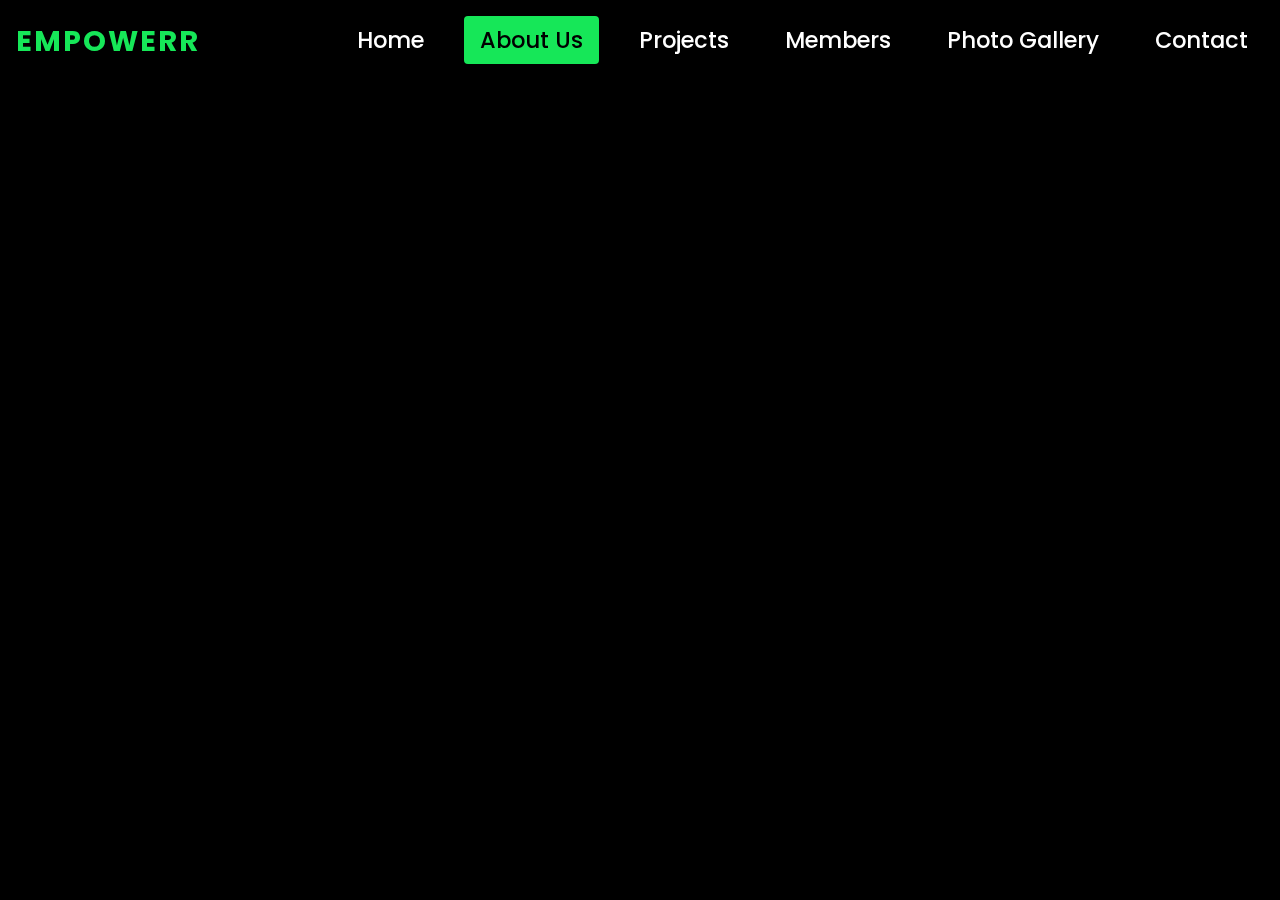
<file: about.html>
<!DOCTYPE html>
<html lang="en">
<head>
    <meta charset="UTF-8" />
    <meta name="viewport" content="width=device-width, initial-scale=1.0"/>
    <title>EMPOWERR - About Us</title>
    <link rel="stylesheet" href="styles.css" />
    <link rel="preconnect" href="https://fonts.googleapis.com">
    <link rel="preconnect" href="https://fonts.gstatic.com" crossorigin>
    <!-- Example font: Poppins -->
    <link href="https://fonts.googleapis.com/css2?family=Poppins:wght@300;500;700&display=swap" rel="stylesheet">
</head>
<body>
    <!-- Preloader -->
    <div id="preloader">
        <div class="logo-animation">
            <!-- Split the logo into individual letters as before -->
            <span class="logo-letter">E</span>
            <span class="logo-letter">M</span>
            <span class="logo-letter">P</span>
            <span class="logo-letter">O</span>
            <span class="logo-letter">W</span>
            <span class="logo-letter">E</span>
            <span class="logo-letter">R</span>
            <span class="logo-letter">R</span>
        </div>
    </div>

    <!-- Header -->
    <header class="header">
        <nav class="nav">
            <div class="logo">EMPOWERR</div>
            <div class="hamburger" id="hamburger">
                <span class="bar"></span>
                <span class="bar"></span>
                <span class="bar"></span>
            </div>
            <ul class="nav-links" id="nav-menu">
                <li><a href="index.html">Home</a></li>
                <li><a href="about.html" class="active">About Us</a></li>
                <li><a href="projects.html">Projects</a></li>
                <li><a href="members.html">Members</a></li>
                <li><a href="gallery.html">Photo Gallery</a></li>
                <li><a href="contact.html">Contact</a></li>
            </ul>
        </nav>
    </header>

    <!-- About Us Content -->
    <section class="content-section">
        <div class="container">
            <h2>About EMPOWERR</h2>
            <p>EMPOWERR is a student-led initiative dedicated to community empowerment, education, and sustainable development. Since 2020, we've raised significant funds, forged partnerships with leading corporations, and expanded our network to over 35 schools globally.</p>
        </div>
    </section>

    <!-- About Stats Section -->
    <section class="about-stats-section">
        <div class="container stats-grid">
            <div class="stat-card">
                <h3><span class="typewriter-number" data-target="50000">0</span><span class="plus">+</span></h3>
                <p>Funds Raised (USD)</p>
            </div>
            <div class="stat-card">
                <h3><span class="typewriter-number" data-target="10">0</span><span class="plus">+</span></h3>
                <p>Partner Organizations</p>
            </div>
            <div class="stat-card">
                <h3><span class="typewriter-number" data-target="35">0</span><span class="plus">+</span></h3>
                <p>Schools Engaged</p>
            </div>
            <div class="stat-card">
                <h3><span class="typewriter-number" data-target="30">0</span><span class="plus">+</span></h3>
                <p>Team Members</p>
            </div>
        </div>
    </section>

    <!-- Footer -->
    <footer class="footer">
        <div class="container footer-content">
            <p>&copy; 2020-2024 EMPOWERR. All rights reserved.</p>
        </div>
    </footer>

    <script src="script.js"></script>
</body>
</html>
</file>
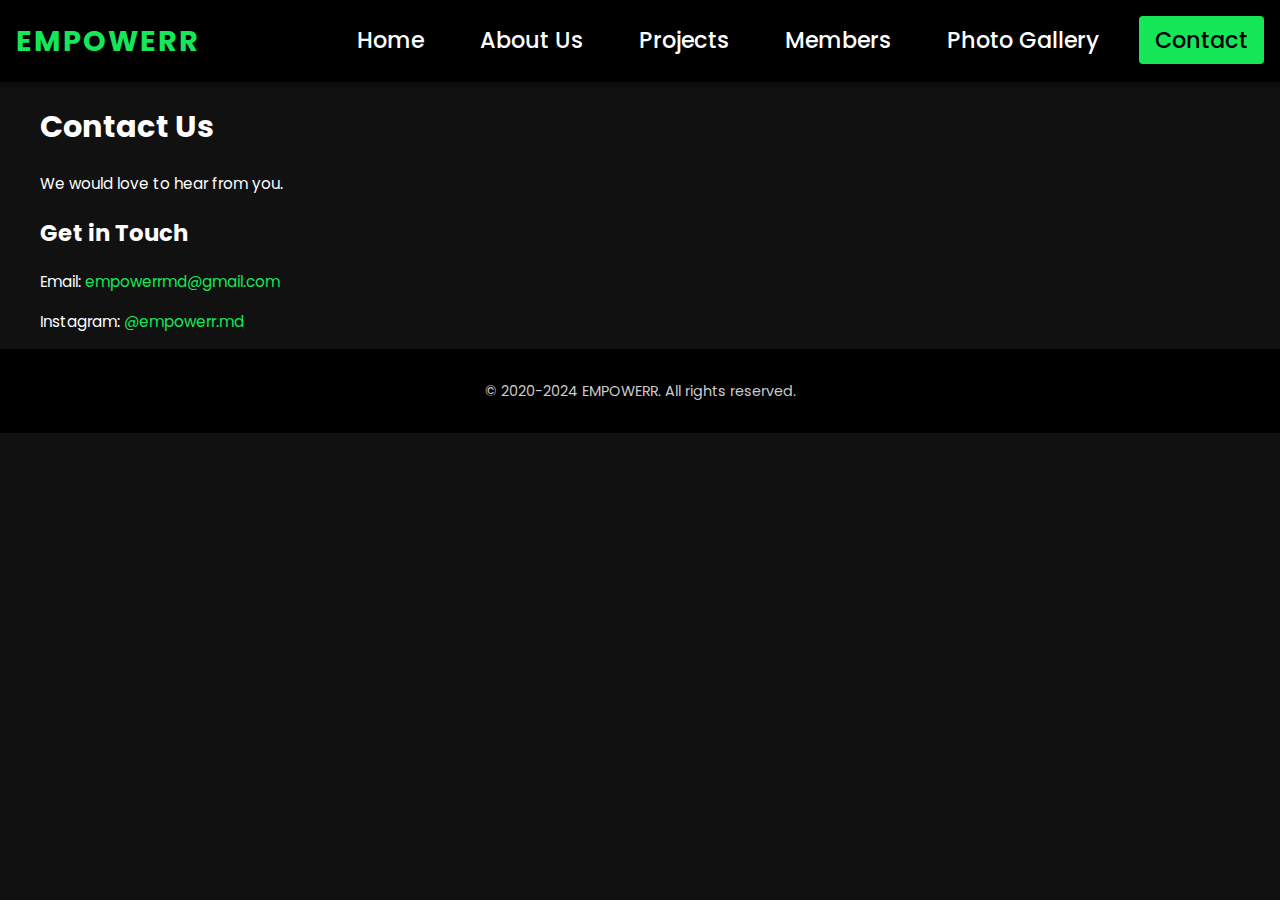
<file: contact.html>
<!DOCTYPE html>
<html lang="en">
<head>
    <meta charset="UTF-8"/>
    <meta name="viewport" content="width=device-width, initial-scale=1.0"/>
    <title>EMPOWERR - Contact</title>
    <link rel="stylesheet" href="styles.css"/>
    <link rel="preconnect" href="https://fonts.googleapis.com">
    <link rel="preconnect" href="https://fonts.gstatic.com" crossorigin>
    <link href="https://fonts.googleapis.com/css2?family=Poppins:wght@300;500;700&display=swap" rel="stylesheet">
</head>
<body>
    <header class="header">
        <nav class="nav">
            <div class="logo">EMPOWERR</div>
            <ul class="nav-links">
                <li><a href="index.html">Home</a></li>
                <li><a href="about.html">About Us</a></li>
                <li><a href="projects.html">Projects</a></li>
                <li><a href="members.html">Members</a></li>
                <li><a href="gallery.html">Photo Gallery</a></li>
                <li><a href="contact.html" class="active">Contact</a></li>
            </ul>
        </nav>
    </header>

    <section class="page-hero">
        <div class="container">
            <h1>Contact Us</h1>
            <p>We would love to hear from you.</p>
        </div>
    </section>

    <section class="contact-section">
        <div class="container">
            <h2>Get in Touch</h2>
            <p>Email: <a href="mailto:empowerrmd@gmail.com">empowerrmd@gmail.com</a></p>
            <p>Instagram: <a href="https://www.instagram.com/empowerr.md" target="_blank">@empowerr.md</a></p>
        </div>
    </section>

    <footer class="footer">
        <div class="container footer-content">
            <p>&copy; 2020-2024 EMPOWERR. All rights reserved.</p>
        </div>
    </footer>
</body>
</html>
</file>
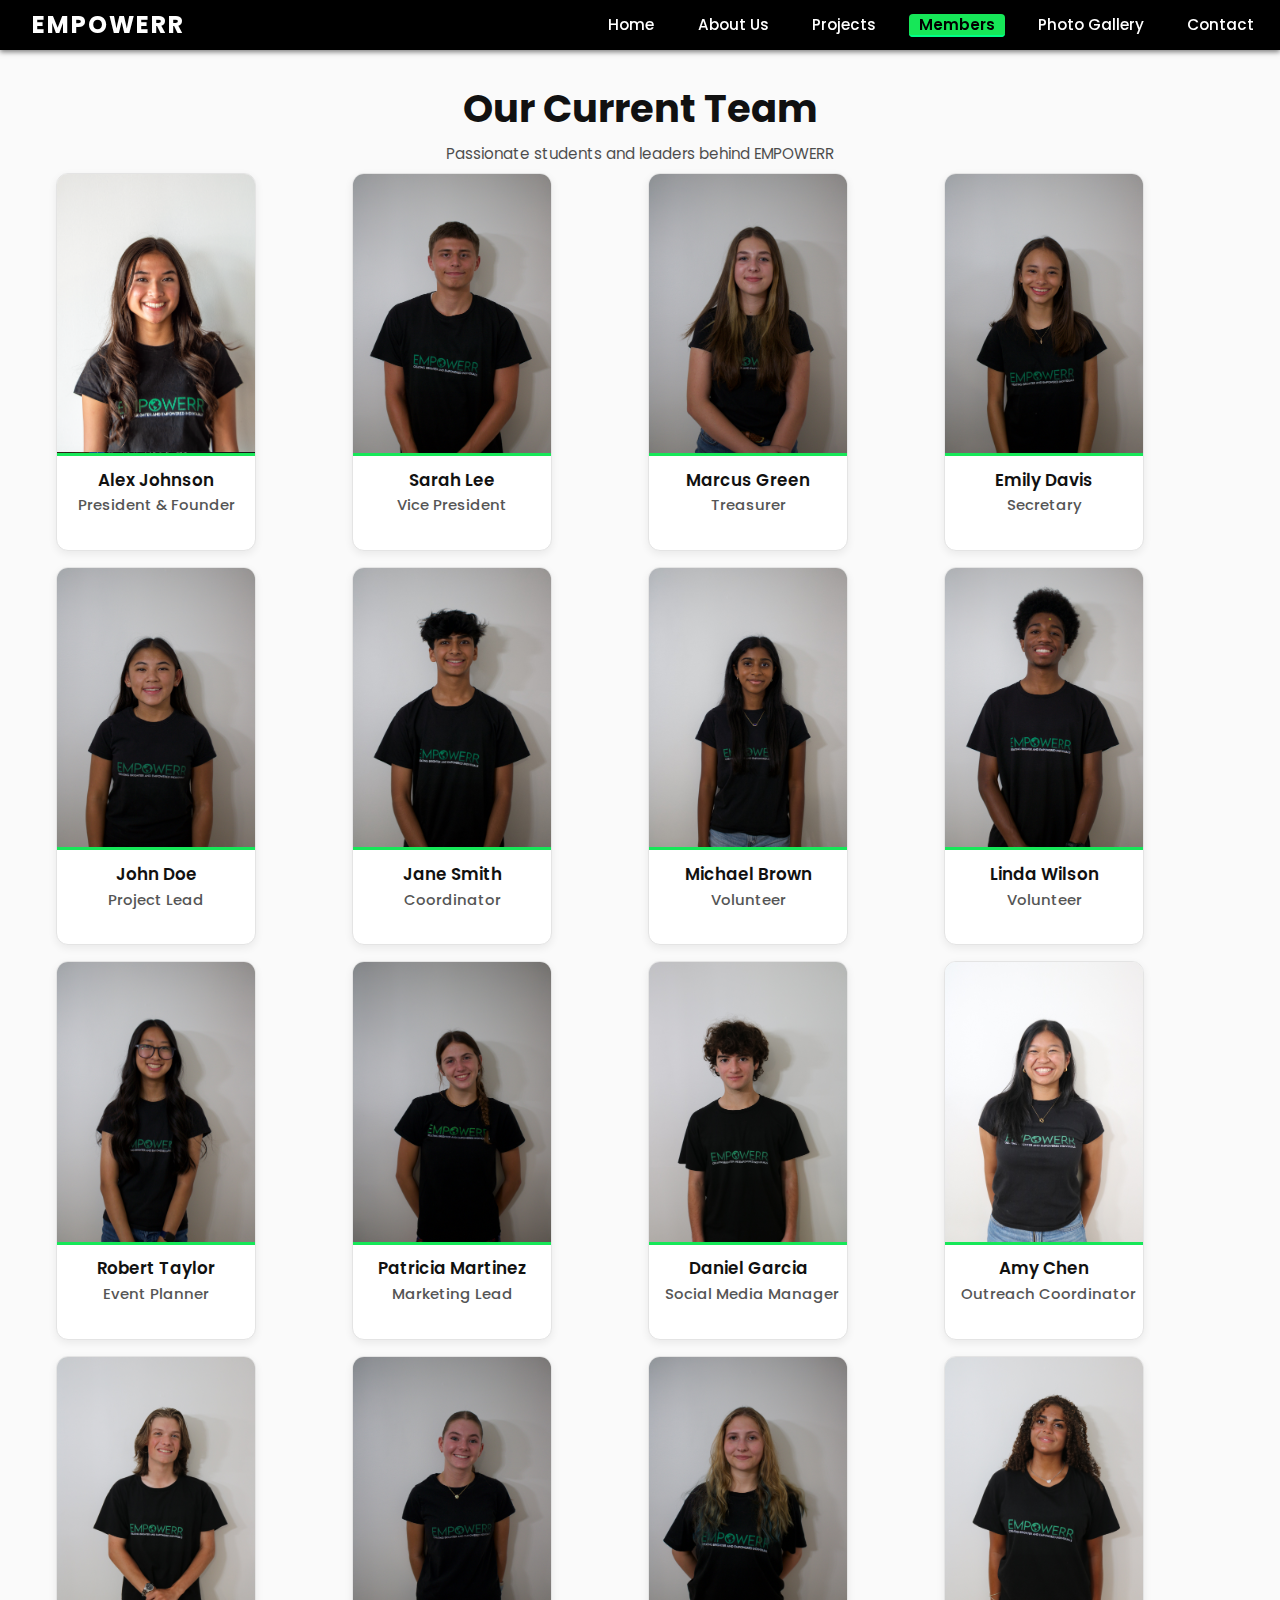
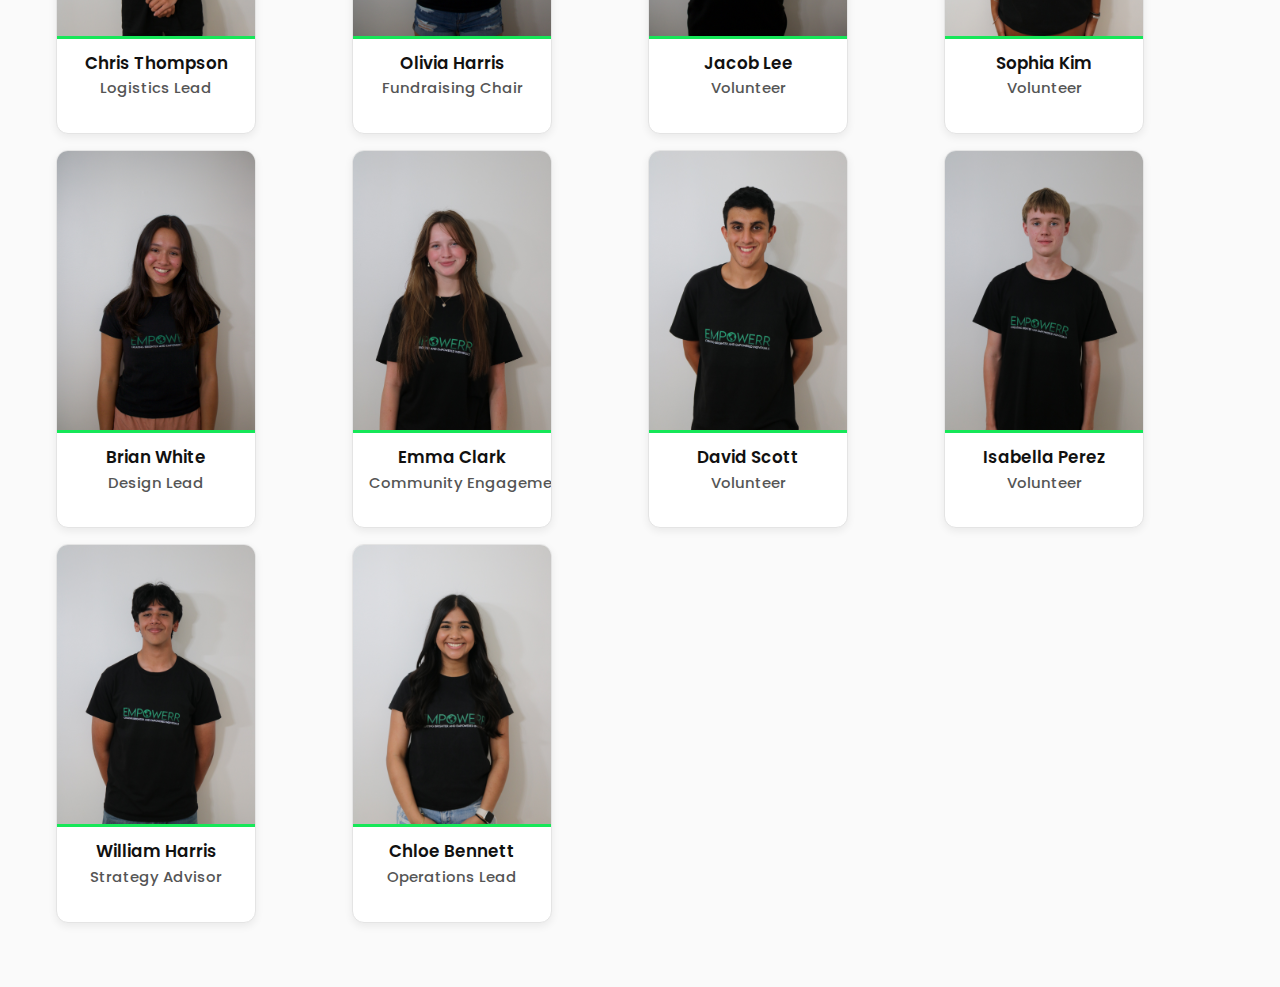
<file: members.html>
<!DOCTYPE html>
<html lang="en">
<head>
  <meta charset="UTF-8"/>
  <meta name="viewport" content="width=device-width,initial-scale=1.0"/>
  <title>EMPOWERR – Members</title>
  <link href="https://fonts.googleapis.com/css2?family=Poppins:wght@300;500;700&display=swap" rel="stylesheet"/>
  <link rel="stylesheet" href="styles.css"><!-- keep your global styles -->

  <style>
    /* ---------- base ---------- */
* {
  box-sizing: border-box;
  margin: 0;
  padding: 0;
}

body {
  font-family: 'Poppins', sans-serif;
  background: #fafafa;
  color: #111;
  line-height: 1.4;
}

header {
  background: #111;
  padding: 1rem 0;
}

header .logo {
  color: #fff;
  font-weight: 700;
  font-size: 1.5rem;
  margin-left: 1rem;
}

.nav-links a {
  color: #fff;
  text-decoration: none;
  padding: 0 .6rem;
  font-size: .95rem;
}

.nav-links .active {
  font-weight: 600;
  border-bottom: 2px solid #00ff88;
}

h1 {
  font-size: 2.4rem;
  font-weight: 700;
  text-align: center;
  margin: 2rem 0 .5rem;
}

p.sub {
  opacity: .75;
  text-align: center;
  margin-bottom: 0.5rem;
}

.container {
  max-width: 1200px;
  margin: auto;
  padding: 0 1rem;
}

/* ---------- grid ---------- */
.members-grid {
  display: grid;
  grid-template-columns: repeat(auto-fit, minmax(280px, 1fr));
  gap: 16px;
  padding-bottom: 4rem;
}

/* ---------- card ---------- */
.member-card {
  background: #fff;
  border: 1px solid #e4e4e4;
  border-radius: 12px;
  overflow: hidden;
  box-shadow: 0 3px 8px rgba(0, 0, 0, .07);
  transition: transform .25s ease, box-shadow .25s ease;
}

.member-card:hover {
  transform: translateY(-4px);
  box-shadow: 0 6px 16px rgba(0, 0, 0, .12);
}

.photo {
  width: 100%;
  height: 75%; /* keeps the image tall but leaves room for text */
  object-fit: cover;
  display: block;
}

.info {
  padding: 0.8rem 1rem 1rem; /* less white space below */
}

.member-name {
  font-size: 1.05rem;
  font-weight: 600;
  margin-bottom: 0.2rem;
  color: #111;
}

.role {
  font-size: .93rem;
  font-weight: 500;
  color: #555;
}

/* ---------- mobile tweaks ---------- */
@media (max-width: 600px) {
  .photo {
    height: 200px;
  }
}

  </style>
</head>
<body>

  <!-- ===== Header / Navigation ===== -->
  <header class="header">
    <nav class="nav">
      <div class="logo">EMPOWERR</div>
      <ul class="nav-links" id="nav-menu">
        <li><a href="index.html">Home</a></li>
        <li><a href="about.html">About Us</a></li>
        <li><a href="projects.html">Projects</a></li>
        <li><a href="members.html" class="active">Members</a></li>
        <li><a href="gallery.html">Photo Gallery</a></li>
        <li><a href="contact.html">Contact</a></li>
      </ul>
    </nav>
  </header>

  <!-- ===== Hero ===== -->
  <h1>Our Current Team</h1>
  <p class="sub">Passionate students and leaders behind EMPOWERR</p>

  <!-- ===== Members Grid ===== -->
  <div class="container">
    <div class="members-grid">

      <!-- repeat pattern for all 22 headshots -->
      <div class="member-card">
        <img class="photo" src="headshots/headshot1.png" alt="Alex Johnson">
        <div class="info">
          <div class="member-name">Alex Johnson</div>
          <div class="role">President &amp; Founder</div>
        </div>
      </div>

      <div class="member-card">
        <img class="photo" src="headshots/headshot2.JPEG" alt="Sarah Lee">
        <div class="info">
          <div class="member-name">Sarah Lee</div>
          <div class="role">Vice President</div>
        </div>
      </div>

      <div class="member-card">
        <img class="photo" src="headshots/headshot3.JPEG" alt="Marcus Green">
        <div class="info">
          <div class="member-name">Marcus Green</div>
          <div class="role">Treasurer</div>
        </div>
      </div>

      <div class="member-card">
        <img class="photo" src="headshots/headshot4.JPEG" alt="Emily Davis">
        <div class="info">
          <div class="member-name">Emily Davis</div>
          <div class="role">Secretary</div>
        </div>
      </div>

      <div class="member-card">
        <img class="photo" src="headshots/headshot5.JPEG" alt="John Doe">
        <div class="info">
          <div class="member-name">John Doe</div>
          <div class="role">Project Lead</div>
        </div>
      </div>

      <div class="member-card">
        <img class="photo" src="headshots/headshot6.JPEG" alt="Jane Smith">
        <div class="info">
          <div class="member-name">Jane Smith</div>
          <div class="role">Coordinator</div>
        </div>
      </div>

      <div class="member-card">
        <img class="photo" src="headshots/headshot7.JPEG" alt="Michael Brown">
        <div class="info">
          <div class="member-name">Michael Brown</div>
          <div class="role">Volunteer</div>
        </div>
      </div>

      <div class="member-card">
        <img class="photo" src="headshots/headshot8.JPEG" alt="Linda Wilson">
        <div class="info">
          <div class="member-name">Linda Wilson</div>
          <div class="role">Volunteer</div>
        </div>
      </div>

      <div class="member-card">
        <img class="photo" src="headshots/headshot9.JPEG" alt="Robert Taylor">
        <div class="info">
          <div class="member-name">Robert Taylor</div>
          <div class="role">Event Planner</div>
        </div>
      </div>

      <div class="member-card">
        <img class="photo" src="headshots/headshot10.JPEG" alt="Patricia Martinez">
        <div class="info">
          <div class="member-name">Patricia Martinez</div>
          <div class="role">Marketing Lead</div>
        </div>
      </div>

      <div class="member-card">
        <img class="photo" src="headshots/headshot11.JPEG" alt="Daniel Garcia">
        <div class="info">
          <div class="member-name">Daniel Garcia</div>
          <div class="role">Social Media Manager</div>
        </div>
      </div>

      <div class="member-card">
        <img class="photo" src="headshots/headshot12.JPEG" alt="Amy Chen">
        <div class="info">
          <div class="member-name">Amy Chen</div>
          <div class="role">Outreach Coordinator</div>
        </div>
      </div>

      <div class="member-card">
        <img class="photo" src="headshots/headshot13.JPEG" alt="Chris Thompson">
        <div class="info">
          <div class="member-name">Chris Thompson</div>
          <div class="role">Logistics Lead</div>
        </div>
      </div>

      <div class="member-card">
        <img class="photo" src="headshots/headshot14.JPEG" alt="Olivia Harris">
        <div class="info">
          <div class="member-name">Olivia Harris</div>
          <div class="role">Fundraising Chair</div>
        </div>
      </div>

      <div class="member-card">
        <img class="photo" src="headshots/headshot15.JPEG" alt="Jacob Lee">
        <div class="info">
          <div class="member-name">Jacob Lee</div>
          <div class="role">Volunteer</div>
        </div>
      </div>

      <div class="member-card">
        <img class="photo" src="headshots/headshot16.JPEG" alt="Sophia Kim">
        <div class="info">
          <div class="member-name">Sophia Kim</div>
          <div class="role">Volunteer</div>
        </div>
      </div>

      <div class="member-card">
        <img class="photo" src="headshots/headshot17.JPEG" alt="Brian White">
        <div class="info">
          <div class="member-name">Brian White</div>
          <div class="role">Design Lead</div>
        </div>
      </div>

      <div class="member-card">
        <img class="photo" src="headshots/headshot18.JPEG" alt="Emma Clark">
        <div class="info">
          <div class="member-name">Emma Clark</div>
          <div class="role">Community Engagement</div>
        </div>
      </div>

      <div class="member-card">
        <img class="photo" src="headshots/headshot19.JPEG" alt="David Scott">
        <div class="info">
          <div class="member-name">David Scott</div>
          <div class="role">Volunteer</div>
        </div>
      </div>

      <div class="member-card">
        <img class="photo" src="headshots/headshot20.JPEG" alt="Isabella Perez">
        <div class="info">
          <div class="member-name">Isabella Perez</div>
          <div class="role">Volunteer</div>
        </div>
      </div>

      <div class="member-card">
        <img class="photo" src="headshots/headshot21.JPEG" alt="William Harris">
        <div class="info">
          <div class="member-name">William Harris</div>
          <div class="role">Strategy Advisor</div>
        </div>
      </div>

      <div class="member-card">
        <img class="photo" src="headshots/headshot22.JPEG" alt="Chloe Bennett">
        <div class="info">
          <div class="member-name">Chloe Bennett</div>
          <div class="role">Operations Lead</div>
        </div>
      </div>

    </div>
  </div>

</body>
</html>
</file>
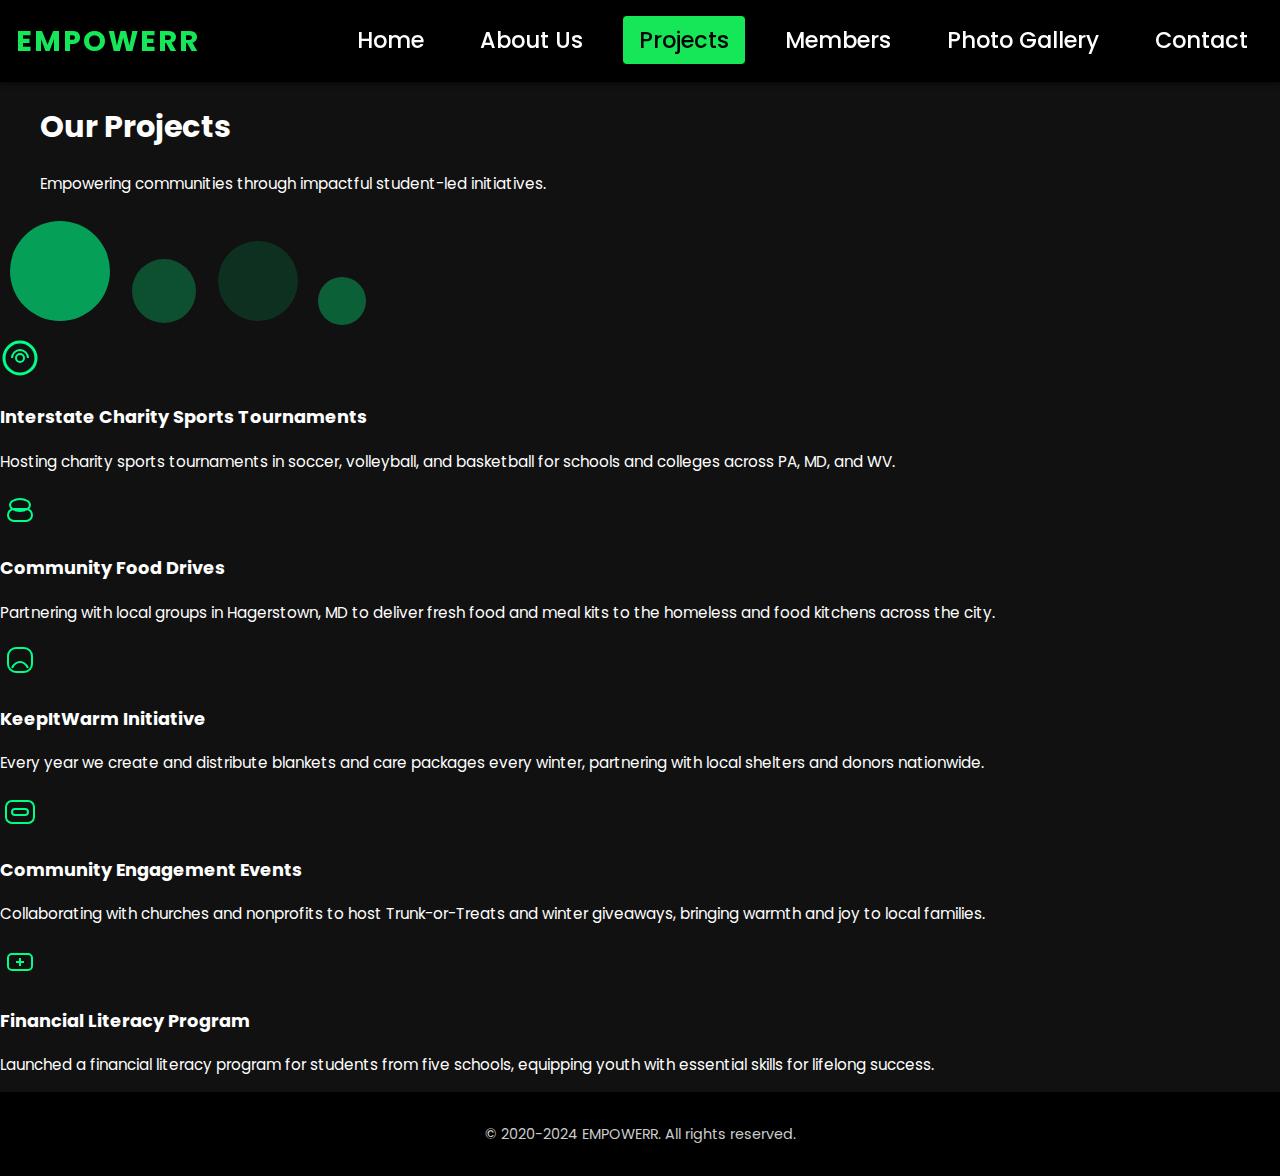
<file: projects.html>
<!DOCTYPE html>
<html lang="en">
<head>
    <meta charset="UTF-8"/>
    <meta name="viewport" content="width=device-width, initial-scale=1.0"/>
    <title>EMPOWERR - Projects</title>
    <link rel="stylesheet" href="styles.css"/>
    <link rel="preconnect" href="https://fonts.googleapis.com">
    <link rel="preconnect" href="https://fonts.gstatic.com" crossorigin>
    <link href="https://fonts.googleapis.com/css2?family=Poppins:wght@300;500;700&display=swap" rel="stylesheet">
</head>
<body>
    <header class="header">
        <nav class="nav">
            <div class="logo">EMPOWERR</div>
            <div class="hamburger" id="hamburger">
                <span class="bar"></span>
                <span class="bar"></span>
                <span class="bar"></span>
            </div>
            <ul class="nav-links" id="nav-menu">
                <li><a href="index.html">Home</a></li>
                <li><a href="about.html">About Us</a></li>
                <li><a href="projects.html" class="active">Projects</a></li>
                <li><a href="members.html">Members</a></li>
                <li><a href="gallery.html">Photo Gallery</a></li>
                <li><a href="contact.html">Contact</a></li>
            </ul>
        </nav>
    </header>

    <section class="projects-hero">
        <div class="container">
            <h1 class="projects-header">Our Projects</h1>
            <p class="projects-subtitle">Empowering communities through impactful student-led initiatives.</p>
        </div>
    </section>
    <section class="projects-glass-section">
        <div class="projects-bg-particles" aria-hidden="true">
            <!-- Subtle animated SVG particles/gradients -->
            <svg class="particle particle-1" width="120" height="120"><circle cx="60" cy="60" r="50" fill="#00ff8899"/></svg>
            <svg class="particle particle-2" width="80" height="80"><circle cx="40" cy="40" r="32" fill="#00ff8844"/></svg>
            <svg class="particle particle-3" width="100" height="100"><circle cx="50" cy="50" r="40" fill="#00ff8822"/></svg>
            <svg class="particle particle-4" width="60" height="60"><circle cx="30" cy="30" r="24" fill="#00ff8855"/></svg>
        </div>
        <div class="projects-glass-grid">
            <!-- Card 1 -->
            <div class="glass-card" style="--i:1">
                <div class="glass-icon">
                    <!-- Sports SVG -->
                    <svg width="40" height="40" viewBox="0 0 40 40" fill="none" xmlns="http://www.w3.org/2000/svg"><circle cx="20" cy="20" r="16" stroke="#00ff88" stroke-width="3"/><path d="M12 20a8 8 0 0 1 16 0" stroke="#00ff88" stroke-width="2"/><circle cx="20" cy="20" r="4" stroke="#00ff88" stroke-width="2"/></svg>
                </div>
                <h3 class="glass-title">Interstate Charity Sports Tournaments</h3>
                <p class="glass-desc">Hosting charity sports tournaments in soccer, volleyball, and basketball for schools and colleges across PA, MD, and WV.</p>
            </div>
            <!-- Card 2 -->
            <div class="glass-card" style="--i:2">
                <div class="glass-icon">
                    <!-- Food SVG -->
                    <svg width="40" height="40" viewBox="0 0 40 40" fill="none" xmlns="http://www.w3.org/2000/svg"><rect x="8" y="20" width="24" height="12" rx="6" stroke="#00ff88" stroke-width="2"/><ellipse cx="20" cy="16" rx="10" ry="6" stroke="#00ff88" stroke-width="2"/></svg>
                </div>
                <h3 class="glass-title">Community Food Drives</h3>
                <p class="glass-desc">Partnering with local groups in Hagerstown, MD to deliver fresh food and meal kits to the homeless and food kitchens across the city.</p>
            </div>
            <!-- Card 3 -->
            <div class="glass-card" style="--i:3">
                <div class="glass-icon">
                    <!-- Blanket SVG -->
                    <svg width="40" height="40" viewBox="0 0 40 40" fill="none" xmlns="http://www.w3.org/2000/svg"><rect x="8" y="8" width="24" height="24" rx="8" stroke="#00ff88" stroke-width="2"/><path d="M12 28c4-8 12-8 16 0" stroke="#00ff88" stroke-width="2"/></svg>
                </div>
                <h3 class="glass-title">KeepItWarm Initiative</h3>
                <p class="glass-desc">Every year we create and distribute blankets and care packages every winter, partnering with local shelters and donors nationwide.</p>
            </div>
            <!-- Card 4 -->
            <div class="glass-card" style="--i:4">
                <div class="glass-icon">
                    <!-- Events SVG -->
                    <svg width="40" height="40" viewBox="0 0 40 40" fill="none" xmlns="http://www.w3.org/2000/svg"><rect x="6" y="10" width="28" height="22" rx="6" stroke="#00ff88" stroke-width="2"/><rect x="12" y="18" width="16" height="6" rx="3" stroke="#00ff88" stroke-width="2"/></svg>
                </div>
                <h3 class="glass-title">Community Engagement Events</h3>
                <p class="glass-desc">Collaborating with churches and nonprofits to host Trunk-or-Treats and winter giveaways, bringing warmth and joy to local families.</p>
            </div>
            <!-- Card 5 -->
            <div class="glass-card" style="--i:5">
                <div class="glass-icon">
                    <!-- Finance SVG -->
                    <svg width="40" height="40" viewBox="0 0 40 40" fill="none" xmlns="http://www.w3.org/2000/svg"><rect x="8" y="12" width="24" height="16" rx="4" stroke="#00ff88" stroke-width="2"/><path d="M20 16v8M16 20h8" stroke="#00ff88" stroke-width="2"/></svg>
                </div>
                <h3 class="glass-title">Financial Literacy Program</h3>
                <p class="glass-desc">Launched a financial literacy program for students from five schools, equipping youth with essential skills for lifelong success.</p>
            </div>
        </div>
    </section>

    <footer class="footer">
        <div class="container footer-content">
            <p>&copy; 2020-2024 EMPOWERR. All rights reserved.</p>
        </div>
    </footer>
    <script src="script.js"></script>
    <!-- Google tag (gtag.js) -->
<script async src="https://www.googletagmanager.com/gtag/js?id=G-0G5XESPTG0"></script>
<script>
  window.dataLayer = window.dataLayer || [];
  function gtag(){dataLayer.push(arguments);}
  gtag('js', new Date());

  gtag('config', 'G-0G5XESPTG0');
</script>
</body>
</html>
</file>
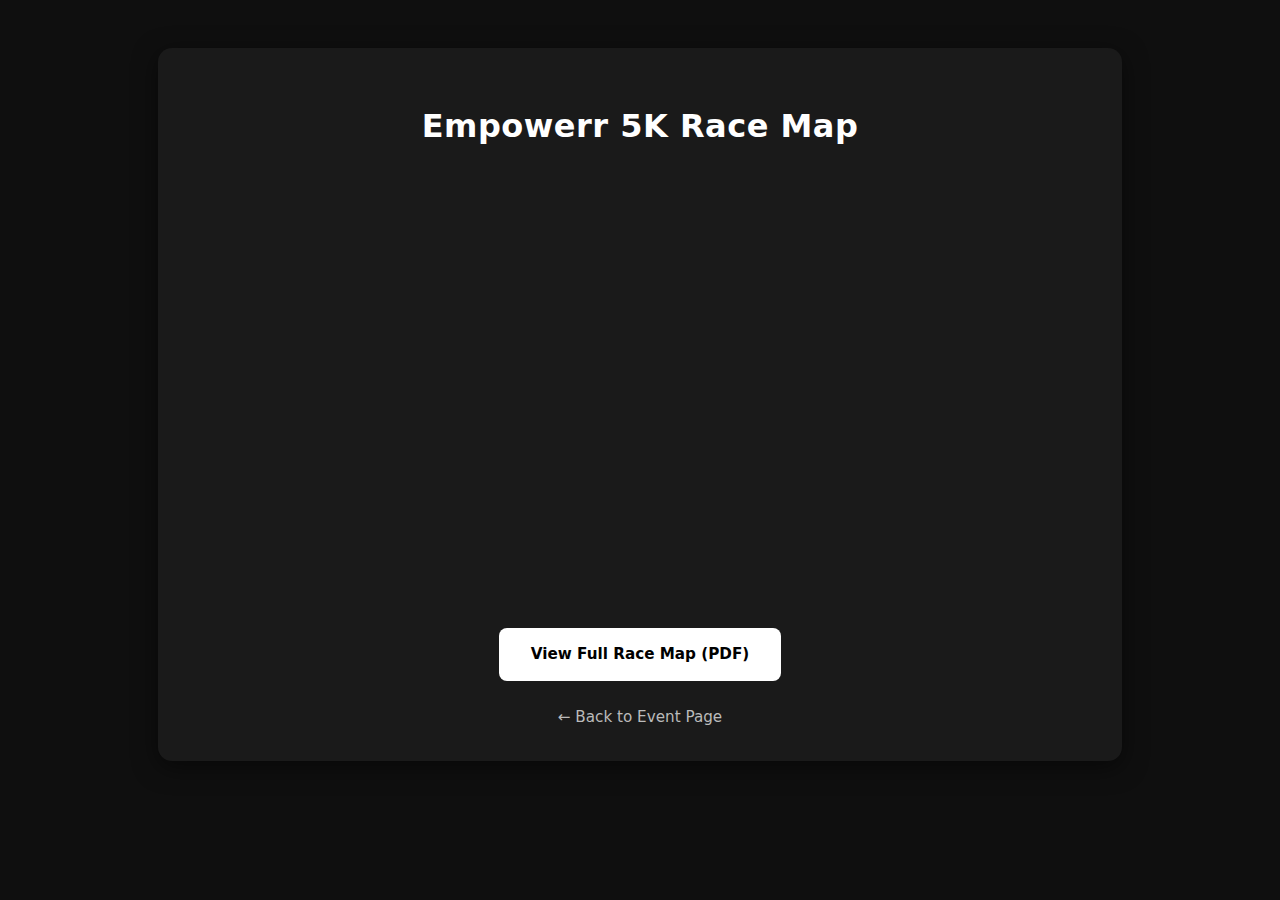
<file: race-map.html>
<!DOCTYPE html>
<html lang="en">
<head>
  <meta charset="UTF-8" />
  <meta name="viewport" content="width=device-width, initial-scale=1.0"/>
  <title>Race Map – Empowerr 5K</title>
  <link rel="stylesheet" href="styles.css">

  <style>
    body {
      font-family: system-ui, sans-serif;
      margin: 0;
      padding: 0;
      background: #0f0f0f; /* dark background */
      color: #f5f5f5; /* light text */
    }

    .map-container {
      max-width: 900px;
      margin: 3rem auto;
      padding: 2rem;
      background: #1a1a1a; /* card dark background */
      border-radius: 14px;
      box-shadow: 0 6px 25px rgba(0, 0, 0, 0.5);
      text-align: center;
    }

    .map-container h1 {
      font-size: 2rem;
      font-weight: 700;
      margin-bottom: 1.5rem;
      color: #fff;
      letter-spacing: 0.5px;
    }

    iframe {
      border: 0;
      width: 100%;
      height: 420px;
      border-radius: 10px;
      margin-bottom: 1.5rem;
    }

    .pdf-link {
      display: inline-block;
      padding: 0.9rem 2rem;
      background: #fff;
      color: #000;
      font-weight: 600;
      text-decoration: none;
      border-radius: 8px;
      transition: all 0.3s ease;
    }
    .pdf-link:hover {
      background: #11ae43;
    }

    .back-link {
      display: inline-block;
      margin-top: 1.5rem;
      font-size: 0.95rem;
      color: #bbb;
      text-decoration: none;
      transition: color 0.3s ease;
    }
    .back-link:hover {
      color: #fff;
    }
  </style>
</head>
<body>

  <div class="map-container">
    <h1>Empowerr 5K Race Map</h1>
    
    <!-- Google Maps Embed -->
    <iframe src="https://www.google.com/maps/embed?pb=!1m18!1m12!1m3!1d3071.4383555643294!2d-77.71888562402614!3d39.6623528715709!2m3!1f0!2f0!3f0!3m2!1i1024!2i768!4f13.1!3m3!1m2!1s0x89c992ce9396860d%3A0x936f3b5acc94dd17!2sNorth%20Hagerstown%20High%20School!5e0!3m2!1sen!2sus!4v1754337701503!5m2!1sen!2sus" allowfullscreen="" loading="lazy" referrerpolicy="no-referrer-when-downgrade"></iframe>

    <!-- Link to Race Map PDF -->
    <a href="/images/race-map.jpg" target="_blank" class="pdf-link">View Full Race Map (PDF)</a>
    
    <!-- Back to main page -->
    <div>
      <a href="register.html" class="back-link">← Back to Event Page</a>
    </div>
  </div>

</body>
</html>
</file>
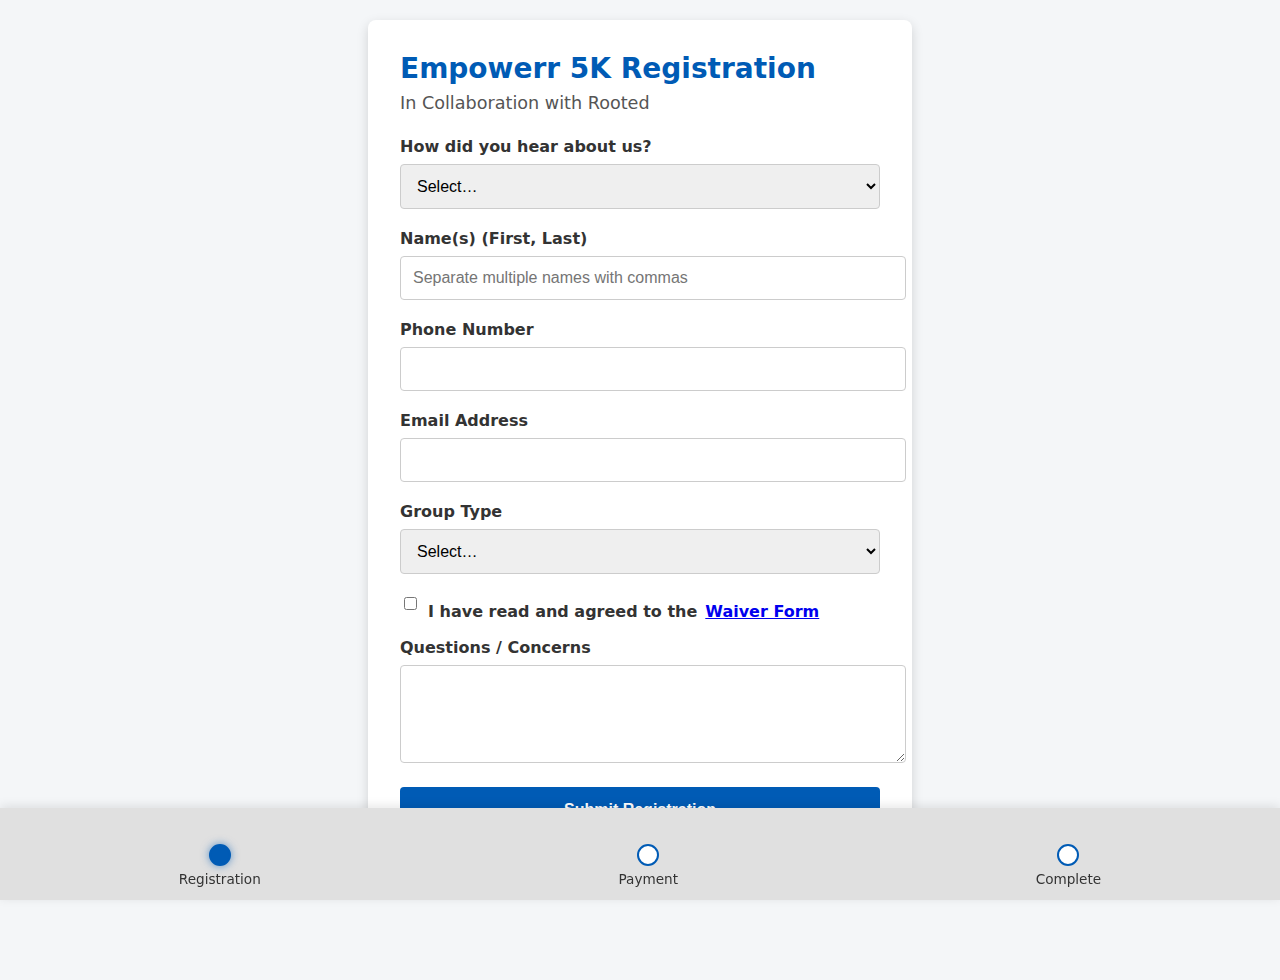
<file: secure-register.html>
<!-- secure-register.html -->
<!DOCTYPE html>
<html lang="en">
<head>
  <meta charset="UTF-8" />
  <meta name="viewport" content="width=device-width, initial-scale=1.0"/>
  <title>Secure Registration – EMPOWERR 5K</title>
  <style>
    body {
      margin: 0;
      font-family: system-ui, sans-serif;
      background: #f4f6f8;
      display: flex;
      align-items: center;
      justify-content: center;
      min-height: 100vh;
      color: #333;
      padding-bottom: 80px; /* leave space for progress bar */
    }
    .card {
      background: #fff;
      max-width: 480px;
      width: 100%;
      border-radius: 8px;
      box-shadow: 0 4px 12px rgba(0,0,0,0.15);
      padding: 2rem;
    }
    .card h1 {
      margin: 0;
      font-size: 1.75rem;
      color: #005bb5;
    }
    .card h2 {
      margin: 0.5rem 0 1.5rem;
      font-size: 1.1rem;
      font-weight: 400;
      color: #555;
    }
    label {
      display: block;
      margin-bottom: 0.5rem;
      font-weight: 600;
    }
    input, select, textarea {
      width: 100%;
      padding: 0.75rem;
      margin-bottom: 1.25rem;
      border: 1px solid #ccc;
      border-radius: 4px;
      font-size: 1rem;
    }
    textarea {
      resize: vertical;
    }
    input:focus, select:focus, textarea:focus {
      outline: none;
      border-color: #005bb5;
      box-shadow: 0 0 0 3px rgba(0,91,181,0.2);
    }
    .checkbox-label {
  display: flex;
  align-items: center;
  gap: 0.5rem; /* space between checkbox and text */
}

.checkbox-label input {
  width: auto;
}

    button {
      width: 100%;
      padding: 0.85rem;
      font-size: 1rem;
      border: none;
      border-radius: 4px;
      cursor: pointer;
      font-weight: 600;
      transition: background .2s;
    }
    .btn-primary {
      background: #005bb5;
      color: #fff;
      margin-bottom: 1rem;
    }
    .btn-primary:hover {
      background: #004699;
    }
    .btn-secondary {
      background: transparent;
      color: #005bb5;
      border: 2px solid #005bb5;
    }
    .btn-secondary:hover {
      background: rgba(0,91,181,0.1);
    }
  
    /* Step visibility */
    .step { display: none; }
    .step.active { display: block; }
  
    /* Progress container */
    .progress-container {
      position: fixed;
      bottom: 0;
      left: 0;
      width: 100%;
      background: #e0e0e0;
      padding: 1rem 0 0.8rem;
      box-shadow: 0 -2px 10px rgba(0,0,0,0.1);
    }
  
    /* Progress bar (one-time gradient animation) */
    .progress-bar {
      height: 12px;
      border-radius: 6px;
      background: linear-gradient(90deg, #0072ff, #00c6ff);
      background-size: 200% 100%;
      width: 0%;
      transition: width 0.6s ease;
    }
    .progress-bar.animate-once {
      animation: gradientOnce 1.2s ease forwards;
    }
    @keyframes gradientOnce {
      0% { background-position: 0% 50%; }
      100% { background-position: 100% 50%; }
    }
  
    /* Step circles */
    .progress-steps {
      display: flex;
      justify-content: space-around;
      align-items: center;
      font-size: 0.85rem;
      font-weight: 500;
      margin-top: 0.5rem;
    }
    .progress-steps span {
      display: flex;
      flex-direction: column;
      align-items: center;
    }
    .progress-steps .circle {
      width: 18px;
      height: 18px;
      border-radius: 50%;
      border: 2px solid #005bb5;
      background: #fff;
      margin-bottom: 0.3rem;
      transition: background 0.3s, box-shadow 0.3s;
    }
    .progress-steps .circle.active {
      background: #005bb5;
      box-shadow: 0 0 8px rgba(0, 91, 181, 0.6);
    }
    .progress-steps .circle.completed {
      background: #005bb5;
    }
    /* Step header styling */
.step-header {
  text-align: center;
  margin-bottom: 1.5rem;
}
.step-header h2 {
  font-size: 1.4rem;
  margin-bottom: 0.3rem;
  color: #005bb5;
}
.step-subtitle {
  font-size: 1rem;
  color: #555;
}
.lock-icon {
  font-weight: 600;
}

/* Info & success boxes */
.info-box, .success-box {
  background: #f9fbfd;
  border: 1px solid #d0e2f5;
  padding: 1rem;
  border-radius: 6px;
  margin-bottom: 1.5rem;
}
.success-box {
  background: #f6fff9;
  border: 1px solid #c6f6d5;
}
.warning-text {
  color: #d93025;
  font-weight: 500;
  margin-top: 0.5rem;
}

/* Button grouping for step actions */
.btn-group {
  display: flex;
  flex-direction: column;
  gap: 0.75rem;
}

 /* ——— Confirmation modal polish (incl. new button sizing) ——— */
 #confirmation-modal{
      display:none; position:fixed; inset:0; z-index:9999;
      background:rgba(0,0,0,.6); backdrop-filter:blur(2px);
      align-items:center; justify-content:center;
    }
    .modal-card{
      background:#fff; width:min(420px,90%); padding:2rem 2.25rem;
      border-radius:10px; box-shadow:0 12px 32px rgba(0,0,0,.25);
      animation:pop .25s ease-out;
    }
    @keyframes pop{0%{transform:scale(.95);opacity:0;}100%{transform:scale(1);opacity:1;}}
    .modal-card h3{margin-top:0;font-size:1.45rem;color:#005bb5;text-align:center;}
    .confirm-row{display:flex;justify-content:space-between;margin:.45rem 0;font-size:.95rem;}
    .confirm-row span:first-child{font-weight:600;}

    /* ——— NEW button tweaks ——— */
    .modal-actions{
      display:flex;
      gap:.5rem;                 /* slightly tighter gap */
      margin-top:1.75rem;
    }
    .modal-actions button{
      flex:1;                    /* each takes 50 % of row */
      padding:.65rem 0;          /* shorter height */
      font-size:.95rem;
    }
    .btn-edit {
      background: white;
      color: black;
      margin-bottom: 1rem;
      border-width: 1.5px;
      border: 2px solid black;
    }
  </style>
</head>
<body>
  <div class="card">
    <h1>Empowerr 5K Registration</h1>
    <h2>In Collaboration with Rooted</h2>

    <!-- Step 1: Registration Form -->
<form id="registration-form" class="step active">
  <label for="hear">How did you hear about us?</label>
  <select id="hear" name="hear" required>
    <option value="">Select…</option>
    <option value="Social Media">Social Media</option>
    <option value="Friend or Family">Friend or Family</option>
    <option value="School or Club">School or Club</option>
    <option value="Community Bulletin">Community Bulletin</option>
    <option value="Other">Other</option>
  </select>

  <label for="name">Name(s) (First, Last)</label>
  <input id="name" name="name" type="text" required placeholder="Separate multiple names with commas">

  <label for="phone">Phone Number</label>
  <input id="phone" name="phone" type="tel" required>

  <label for="email">Email Address</label>
  <input id="email" name="email" type="email" required>

  <label for="tier">Group Type</label>
  <select id="tier" name="tier" required>
    <option value="">Select…</option>
    <option value="Single - $15">Single – $15</option>
    <option value="Single (Cash Day-Of) - $20">Single (Cash Day-Of) – $20</option>
    <option value="Double - $24">Double – $24</option>
    <option value="Quadruplet - $44">Quadruplet – $44</option>
  </select>

  <label class="checkbox-label">
    <input type="checkbox" id="waiver" name="waiver" required>
    I have read and agreed to the <a href="/forms/5Kwaiver_form.pdf" target="_blank">Waiver Form</a>
  </label>

  <label for="questions">Questions / Concerns</label>
  <textarea id="questions" name="questions" rows="4"></textarea>

  <button type="submit" class="btn-primary">Submit Registration</button>
</form>


<!-- Step 2: Payment -->
<div id="payment-step" class="step">
  <div class="step-header">
    <h2><span class="lock-icon">Secure Your Spot</span></h2>
    <p class="step-subtitle">
      We’re so glad you’re joining us! We use GoFundMe because it’s safe, easy, 
      and familiar to our community — and it’s helped us raise funds for past events that make a real impact.
    </p>
  </div>

  <div class="info-box">
    <p>
      To finish your registration, simply donate your ticket amount through our 
      official <strong>Empowerr 5K GoFundMe page</strong>. It’s quick, secure, 
      and every dollar goes directly toward making this event possible.
    </p>
    <p style="color:#555; margin-top:0.5rem;">
      Your contribution helps us cover event costs, support youth-led projects, 
      and keep the Empowerr 5K going strong for years to come. We can’t wait to see you at the start line!
    </p>
  </div>

  <div class="btn-group">
    <button id="gofundme-btn" class="btn-primary">Go to GoFundMe</button>
    <button id="donated-btn" class="btn-secondary">I’ve Already Donated</button>
  </div>
</div>



<!-- Step 3: Completion -->
<div id="completion-step" class="step">
  <div class="step-header">
    <h2>Registration Complete</h2>
    <p class="step-subtitle">Your spot is reserved and confirmed.</p>
  </div>
  <div class="success-box">
    <p>
      We will verify your donation using your provided name(s) and confirm your spot via email.
    </p>
    <p>
      Thank you for supporting the <strong>Empowerr 5K</strong> in collaboration with <strong>Rooted</strong>.
    </p>
  </div>
  <button id="return-btn" class="btn-primary">Return to Home Page</button>
</div>


  <!-- Progress Bar -->
  <div class="progress-container">
    <div class="progress-bar" id="progress-bar"></div>
    <div class="progress-steps">
      <span>
        <div class="circle" id="circle-1"></div>
        Registration
      </span>
      <span>
        <div class="circle" id="circle-2"></div>
        Payment
      </span>
      <span>
        <div class="circle" id="circle-3"></div>
        Complete
      </span>
    
  </div>
  <div id="confirmation-modal">
    <div class="modal-card">
      <h3>Confirm Your Registration</h3>

      <div class="confirm-row"><span>Name:</span><span id="confirm-name"></span></div>
      <div class="confirm-row"><span>Email:</span><span id="confirm-email"></span></div>
      <div class="confirm-row"><span>Ticket:</span><span id="confirm-tier"></span></div>
      <div class="confirm-row"><span>Price:</span><span id="confirm-price"></span></div>

      <div class="modal-actions">
        <button onclick="closeConfirmation()" class="btn-edit">Edit</button>
        <button onclick="submitToGoogleForm()" class="btn-primary">Confirm &amp; Submit</button>
      </div>
    </div>
  </div>

  
<script>
  /* ────────── DOM SHORTCUTS ────────── */
  const form            = document.getElementById('registration-form');
  const hearEl          = document.getElementById('hear');
  const nameEl          = document.getElementById('name');
  const phoneEl         = document.getElementById('phone');
  const emailEl         = document.getElementById('email');
  const tierEl          = document.getElementById('tier');
  const waiverEl        = document.getElementById('waiver');
  const qsEl            = document.getElementById('questions');

  const confirmName     = document.getElementById('confirm-name');
  const confirmEmail    = document.getElementById('confirm-email');
  const confirmTier     = document.getElementById('confirm-tier');
  const confirmPrice    = document.getElementById('confirm-price');
  const confirmationModal = document.getElementById('confirmation-modal');

  const paymentStep     = document.getElementById('payment-step');
  const completionStep  = document.getElementById('completion-step');

  const gofundmeBtn     = document.getElementById('gofundme-btn');
  const donatedBtn      = document.getElementById('donated-btn');
  const returnBtn       = document.getElementById('return-btn');

  /* ────────── PROGRESS HELPERS ────────── */
  function setProgress(p){ document.getElementById('progress-bar').style.width = p + '%'; }
  function setStepStatus(step){
    ['circle-1','circle-2','circle-3'].forEach((id,i)=>{
      const c = document.getElementById(id);
      c.classList.toggle('active',    i === step-1);
      c.classList.toggle('completed', i <  step-1);
    });
  }
  function showStep(el){ document.querySelectorAll('.step').forEach(s=>s.classList.remove('active')); el.classList.add('active'); }

  /* initialise bar */
  setProgress(0); setStepStatus(1);

  /* ────────── 1. COLLECT DATA & OPEN MODAL ────────── */
  let formData = {};

  form.addEventListener('submit', e=>{
    e.preventDefault();

    const hear   = hearEl.value;
    const name   = nameEl.value.trim();
    const phone  = phoneEl.value.trim();
    const email  = emailEl.value.trim();
    const tier   = tierEl.value;
    const waiver = waiverEl.checked;
    const qs     = qsEl.value.trim();

    if(!name || !email || !tier) return; // guard

    formData = { hear, name, phone, email, tier, waiver, qs };

    const priceMap = {
      'Single - $15'               : '$15',
      'Single (Cash Day-Of) - $20' : '$20',
      'Double - $24'               : '$24',
      'Quadruplet - $44'           : '$44'
    };
    confirmName .textContent = name;
    confirmEmail.textContent = email;
    confirmTier .textContent = tier;
    confirmPrice.textContent = priceMap[tier] || '';

    confirmationModal.style.display = 'flex';
  });

  /* ────────── 2. CLOSE MODAL WITHOUT SUBMIT ────────── */
  function closeConfirmation(){ confirmationModal.style.display = 'none'; }

  /* ────────── 3. BACKGROUND POST TO GOOGLE FORM ────────── */
  function submitToGoogleForm(){
    const data = new FormData();
    data.append('entry.112301279',  formData.hear);
    data.append('entry.1317701132', formData.name);
    data.append('entry.1542120479', formData.phone);
    data.append('entry.1972516816', formData.email);
    data.append('entry.1696998993', formData.tier);
    data.append('entry.1764311184', formData.waiver
                                    ? 'I have read and agreed to the Waiver Form'
                                    : 'Not Agreed');
    data.append('entry.501314018',  formData.qs);

    fetch('https://docs.google.com/forms/d/e/1FAIpQLSefPuunXU0Xl75pUjI_MXGauwfrzZW2pKUdN_VbVx4OHJ5SgQ/formResponse', {
      method: 'POST',
      mode  : 'no-cors',
      body  : data
    }).finally(()=>{
      closeConfirmation();          // hide modal
      showStep(paymentStep);        // advance to Step 2
      setProgress(50); setStepStatus(2);
    });
  }

  /* ────────── 4. OTHER BUTTONS ────────── */
  gofundmeBtn.addEventListener('click', ()=>window.open(
    'https://gofund.me/31d94c39','_blank','noopener'));

  donatedBtn.addEventListener('click', ()=>{
    showStep(completionStep);
    setProgress(100); setStepStatus(3);
  });

  returnBtn.addEventListener('click', ()=>location.href='index.html');
</script>
  

</body>
</html>
</file>
<file: styles.css>
/* Variables */
:root {
    --primary-color: #16e758;
    --bg-color: #111;
    --text-color: #fff;
    --light-text: #ccc;
    --font-family: 'Poppins', sans-serif;
    --container-width: 1200px;
}

/* General Styles */
body {
    margin: 0;
    padding: 0;
    font-family: var(--font-family);
    background-color: var(--bg-color);
    color: var(--text-color);
    line-height: 1.6;
    overflow-x: hidden;
}

a {
    color: var(--primary-color);
    text-decoration: none;
    transition: color 0.3s ease;
}
a:hover {
    color: #0fb94e;
}

.container {
    max-width: var(--container-width);
    margin: 0 auto;
    padding: 0 1rem;
}

/* Preloader */
#preloader {
    position: fixed;
    top: 0; left:0; right:0; bottom:0;
    background: #000;
    display: flex;
    justify-content: center;
    align-items: center;
    z-index: 200;
    transition: opacity 0.5s ease;
}

.logo-animation {
    display: flex;
    gap: 0.5rem;
    position: relative;
}

.logo-letter {
    display: inline-block;
    font-size: 3rem;
    font-weight: 700;
    color: var(--primary-color);
    opacity: 0;
    /* Robotic typewriter effect: steps-based appearance, no upward movement */
    animation: letterAppear 1s forwards steps(4);
    transform: translateY(0); /* stay in place */
}

.logo-letter:nth-child(1) { animation-delay: 0.1s; }
.logo-letter:nth-child(2) { animation-delay: 0.2s; }
.logo-letter:nth-child(3) { animation-delay: 0.3s; }
.logo-letter:nth-child(4) { animation-delay: 0.4s; }
.logo-letter:nth-child(5) { animation-delay: 0.5s; }
.logo-letter:nth-child(6) { animation-delay: 0.6s; }
.logo-letter:nth-child(7) { animation-delay: 0.7s; }
.logo-letter:nth-child(8) { animation-delay: 0.8s; }

@keyframes letterAppear {
    0% { opacity:0; }
    100% { opacity:1; }
}

/* After all typed, we trigger break-apart animation */
.logo-animation.futuristic .logo-letter {
    animation: breakApart 1s forwards;
}

@keyframes breakApart {
    0% { transform: translate(0,0) scale(1) rotate(0deg); opacity:1; }
    100% { 
        /* letters scatter slightly, rotate randomly */
        transform: translate(calc((rand() - 0.5)*200px), calc((rand() - 0.5)*200px)) scale(1.2) rotate(360deg);
        opacity: 0.7;
    }
}

/* Because CSS can't do random in keyframes, we might just manually offset letters using nth-child if needed. 
   Let's do a simpler break-apart: each letter individually transform using nth-child */

.logo-animation.futuristic .logo-letter:nth-child(1) {animation: breakOne 1s forwards;}
.logo-animation.futuristic .logo-letter:nth-child(2) {animation: breakTwo 1s forwards;}
.logo-animation.futuristic .logo-letter:nth-child(3) {animation: breakThree 1s forwards;}
.logo-animation.futuristic .logo-letter:nth-child(4) {animation: breakFour 1s forwards;}
.logo-animation.futuristic .logo-letter:nth-child(5) {animation: breakFive 1s forwards;}
.logo-animation.futuristic .logo-letter:nth-child(6) {animation: breakSix 1s forwards;}
.logo-animation.futuristic .logo-letter:nth-child(7) {animation: breakSeven 1s forwards;}
.logo-animation.futuristic .logo-letter:nth-child(8) {animation: breakEight 1s forwards;}

@keyframes breakOne {
    to { transform: translate(-50px,-50px) rotate(-45deg) scale(1.2); opacity:0.7;}
}
@keyframes breakTwo {
    to { transform: translate(50px,-30px) rotate(30deg) scale(1.2); opacity:0.7; }
}
@keyframes breakThree {
    to { transform: translate(-30px, 40px) rotate(60deg) scale(1.2); opacity:0.7; }
}
@keyframes breakFour {
    to { transform: translate(60px,50px) rotate(-30deg) scale(1.2); opacity:0.7; }
}
@keyframes breakFive {
    to { transform: translate(-20px,-60px) rotate(90deg) scale(1.2); opacity:0.7;}
}
@keyframes breakSix {
    to { transform: translate(40px,-20px) rotate(-60deg) scale(1.2); opacity:0.7; }
}
@keyframes breakSeven {
    to { transform: translate(-60px,30px) rotate(120deg) scale(1.2); opacity:0.7; }
}
@keyframes breakEight {
    to { transform: translate(30px,60px) rotate(-90deg) scale(1.2); opacity:0.7; }
}

/* Permanent Logo (not part of preloader animation now) */
.logo.hidden {
    opacity: 0;
    transition: opacity 0.5s ease;
}

.logo {
    font-weight: 700;
    font-size: 1.8rem;
    letter-spacing: 2px;
    color: var(--primary-color);
}

/* Header & Navigation */
.header {
    background: #000;
    position: sticky;
    top: 0;
    z-index: 1000;
    padding: 0.5rem 1rem;
    box-shadow: 0 2px 5px rgba(0,0,0,0.5);
}

.nav {
    display: flex;
    align-items: center;
    justify-content: space-between;
}

.nav-links {
    list-style: none;
    display: flex;
    gap: 1.5rem;
}

.nav-links a {
    font-weight: 500;
    color: var(--text-color);
    padding: 0.5rem 1rem;
    border-radius: 4px;
    transition: background 0.3s, color 0.3s;
}

.nav-links a.active,
.nav-links a:hover {
    background: var(--primary-color);
    color: #000;
}

/* Hamburger Menu for Mobile */
.hamburger {
    display: none;
    flex-direction: column;
    cursor: pointer;
    gap: 5px;
    z-index: 1100; 
}

.bar {
    width: 25px;
    height: 3px;
    background: var(--primary-color);
    transition: all 0.3s ease;
}

/* Hero Section */
.hero {
    position: relative;
    height: 80vh;
    background-size: cover;
    background-position: center;
    display: flex;
    align-items: center;
    justify-content: center;
    text-align: center;
    color: var(--text-color);
    overflow: hidden;
}

.hero-overlay {
    position: absolute;
    top: 0; left: 0; right: 0; bottom:0;
    background: rgba(0,0,0,0.5);
    z-index:5;
}

.hero-content {
    position: relative;
    z-index:10;
    max-width:700px;
    padding:0 1rem;
    opacity:0;
    transform: translateY(20px);
    animation: fadeInUp 1s forwards;
}

.hero-content h1 {
    font-size:3rem;
    margin-bottom:1rem;
    text-transform:uppercase;
    letter-spacing:3px;
}

.hero-content p {
    font-size:1.2rem;
    margin-bottom:2rem;
    color: var(--light-text);
}

.btn {
    display:inline-block;
    padding:0.8rem 2rem;
    background: var(--primary-color);
    color:#000;
    font-weight:600;
    border-radius:3px;
    transition: background 0.3s, transform 0.3s;
}

.btn:hover {
    background:#0fb94e;
    transform: translateY(-3px);
}

@keyframes fadeInUp {
    to {
        opacity:1;
        transform:translateY(0);
    }
}

/* Intro / Content Sections */
.intro-section,
.content-section {
    padding:3rem 1rem;
    text-align:center;
}

.intro-section h2,
.content-section h2 {
    color: var(--primary-color);
    margin-bottom:1rem;
    font-size:2rem;
}

.intro-section p,
.content-section p,
.content-section ul,
.content-section li {
    color:var(--light-text);
    max-width:800px;
    margin:auto;
}

/* Highlights Section */
.highlights-section {
    padding:3rem 1rem;
    background:#000;
}

.highlights-grid {
    display:flex;
    flex-wrap:wrap;
    gap:2rem;
    justify-content:center;
}

.highlight-card {
    background:#222;
    padding:2rem;
    border-radius:5px;
    text-align:center;
    max-width:300px;
    position:relative;
    transition:transform 0.3s;
}

.highlight-card:hover {
    transform:translateY(-10px);
    box-shadow:0 10px 20px rgba(0,0,0,0.3);
}

.highlight-card h3 {
    display:flex;
    align-items:center;
    justify-content:center;
    color:var(--primary-color);
    margin-bottom:0.5rem;
    font-size:2rem;
    transition:transform 0.3s;
}

.highlight-card .plus {
    margin-left:5px;
    font-size:1.5rem;
    position:relative;
    top:2px;
}

.highlight-card p {
    color:var(--light-text);
    margin-top:0;
}

/* Typewriter Effect */
.typewriter-number {
    display:inline-block;
    overflow:hidden;
    border-right:.15em solid var(--primary-color);
    white-space:nowrap;
    margin:0 auto;
    letter-spacing:.15em;
    animation:caretBlink 0.75s steps(1) infinite;
    transition:transform 0.5s ease, border-right 0.5s ease;
}

@keyframes caretBlink {
    50% {border-color:transparent;}
}

.typewriter-number.complete {
    border-right:none;
    animation:none;
    transform:translateX(8px);
}

/* Projects & Cards */
.projects-section {
    padding:3rem 1rem;
}

.card-container {
    display:flex;
    flex-wrap:wrap;
    gap:2rem;
    justify-content:center;
}

.card {
    background:#222;
    border-radius:5px;
    overflow:hidden;
    max-width:300px;
    text-align:center;
    color:#fff;
    transition:transform 0.3s;
}

.card:hover {
    transform:scale(1.03);
}

.card img {
    width:100%;
    height:auto;
    display:block;
}

.card h3 {
    color:var(--primary-color);
    margin:1rem 0;
}

.card p {
    padding:0 1rem 1rem 1rem;
    color:var(--light-text);
}

/* Members Section */
.members-section {
    padding:3rem 1rem;
}

.section-title {
    color:var(--primary-color);
    text-align:center;
    margin-bottom:2rem;
    font-size:2rem;
}

.executive-grid {
    display:flex;
    flex-wrap:wrap;
    gap:2rem;
    justify-content:center;
    margin-bottom:3rem;
}

.members-grid {
    display:flex;
    flex-wrap:wrap;
    gap:1.5rem;
    justify-content:center;
}

.member-card {
    background:#222;
    border-radius:5px;
    overflow:hidden;
    max-width:200px;
    text-align:center;
    color:#fff;
    transition:transform 0.3s, box-shadow 0.3s;
}

.member-card:hover {
    transform:translateY(-10px);
    box-shadow:0 10px 20px rgba(0,0,0,0.3);
}

.member-card img {
    width:100%;
    display:block;
    border-bottom:3px solid var(--primary-color);
}

.member-card h3 {
    color:var(--primary-color);
    margin:1rem 0 0.5rem 0;
}

.member-card p {
    color:var(--light-text);
    margin-bottom:1rem;
}

/* Gallery Slideshow */
.slideshow-container {
    position:relative;
    max-width:800px;
    margin:2rem auto;
    overflow:hidden;
}

.slide {
    display:none;
    animation:fade 1s ease-in-out;
}

.slide img {
    width:100%;
    border:2px solid var(--primary-color);
    border-radius:5px;
}

@keyframes fade {
    from {opacity:0} 
    to {opacity:1}
}

/* Footer */
.footer {
    background:#000;
    padding:1rem 0;
    text-align:center;
}

.footer-content p {
    color:var(--light-text);
    font-size:0.9rem;
}

/* Responsive Styles */

/* Mobile Styles (max-width: 600px) */
@media (max-width:600px) {
    .hero-content h1 {
        font-size:2rem;
    }

    .nav-links {
        position:fixed;
        top:0;
        left:0;
        height:100vh;
        width:100%;
        background:rgba(0, 0, 0, 0.95);
        flex-direction:column;
        align-items:center;
        justify-content:center;
        gap:2rem;
        transform:translateX(100%);
        transition:transform 0.3s ease-in-out;
        z-index:1000;
    }

    .nav.active .nav-links {
        transform:translateX(0);
    }

    .nav-links a {
        font-size:1.5rem;
        padding:1rem;
        color:#fff;
    }

    .hamburger.active .bar:nth-child(1) {
        transform:rotate(45deg) translate(5px,5px);
    }

    .hamburger.active .bar:nth-child(2) {
        opacity:0;
    }

    .hamburger.active .bar:nth-child(3) {
        transform:rotate(-45deg) translate(5px,-5px);
    }

    .hamburger {
        display:flex;
    }

    .highlight-card h3 {
        font-size:1.5rem;
    }

    .highlight-card .plus {
        font-size:1.2rem;
        top:1px;
    }

    .members-grid {
        flex-direction:column;
        align-items:center;
    }
}

/* Tablet Styles (max-width:768px) */
@media (max-width:768px) {
    .hero-content h1 {
        font-size:2.5rem;
    }
}

/* Orientation-based adjustments */
@media (orientation:landscape) {
    body {
        font-size:0.95rem;
    }

    .nav-links a {
        font-size:1.4rem;
    }
}

@media (max-width:600px) and (orientation:landscape) {
    .hero-content h1 {
        font-size:1.8rem;
    }

    .nav-links a {
        font-size:1.3rem;
    }
}
</file>
